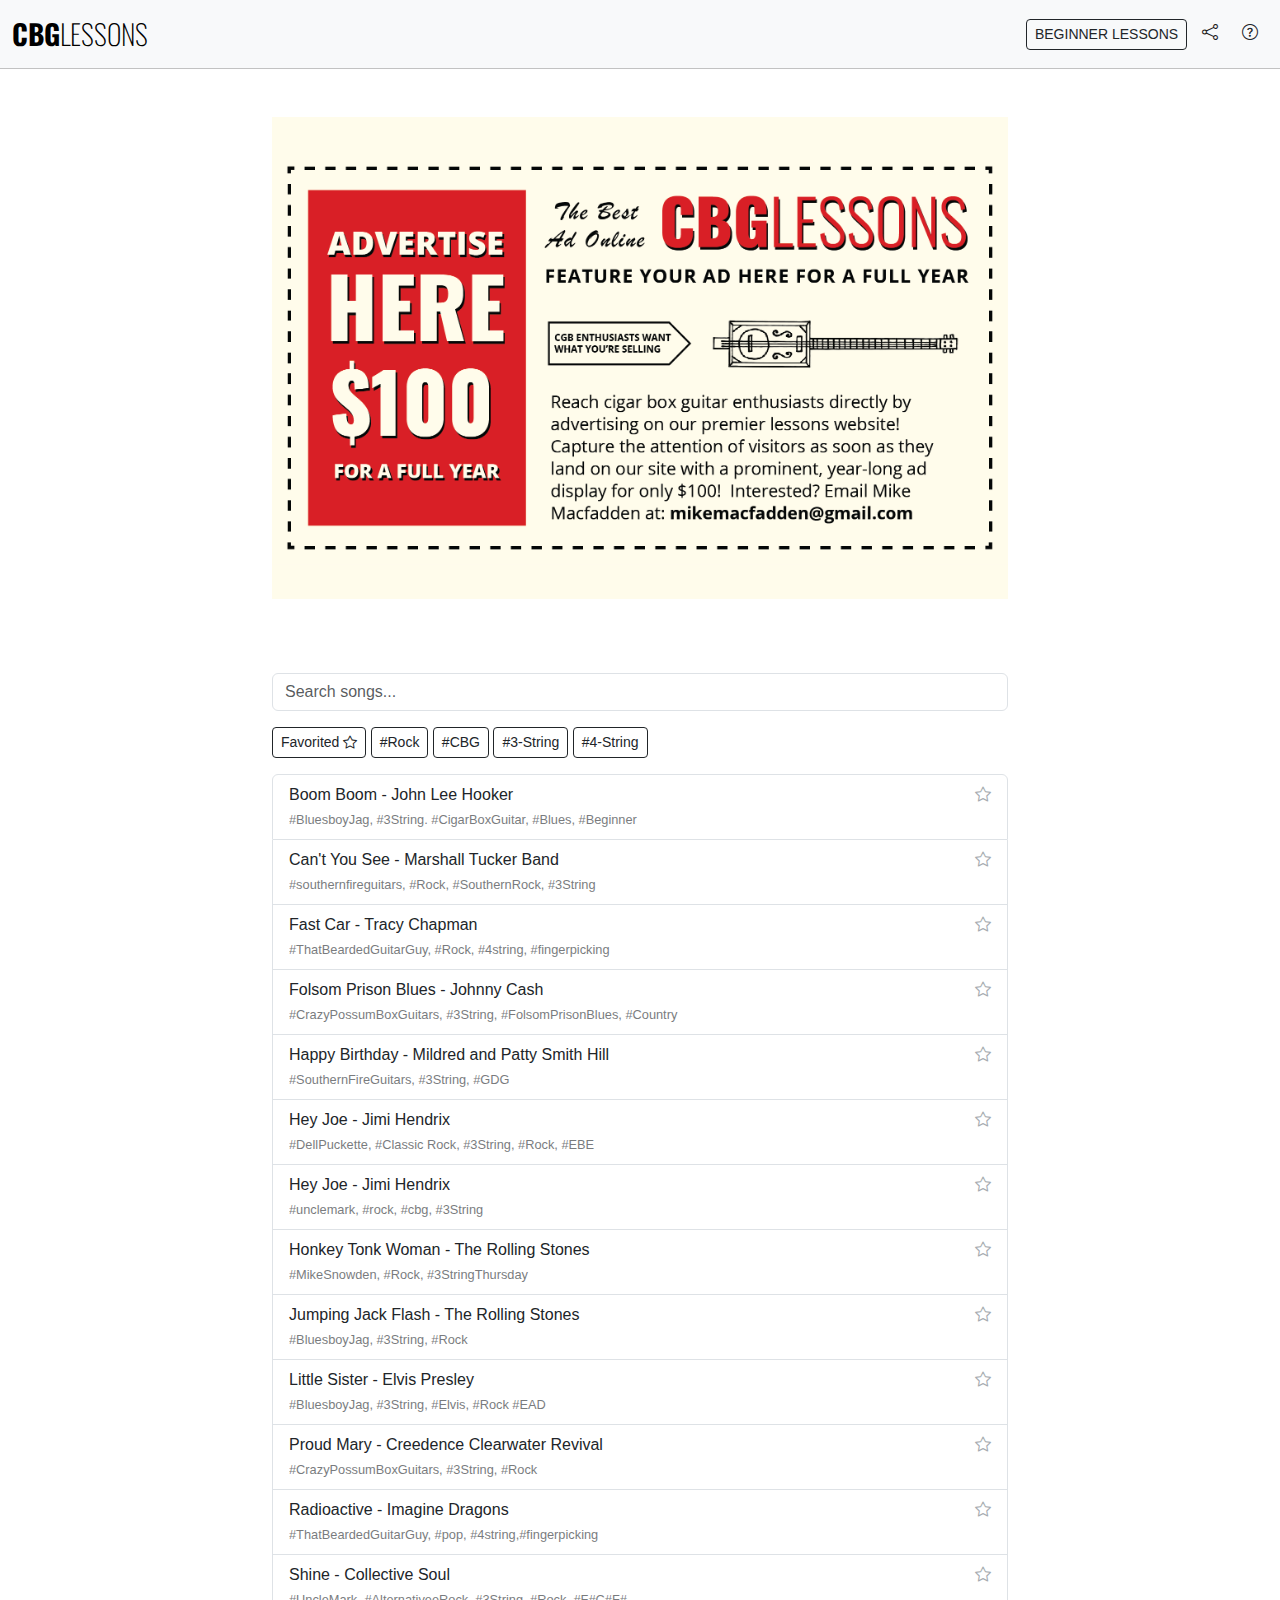
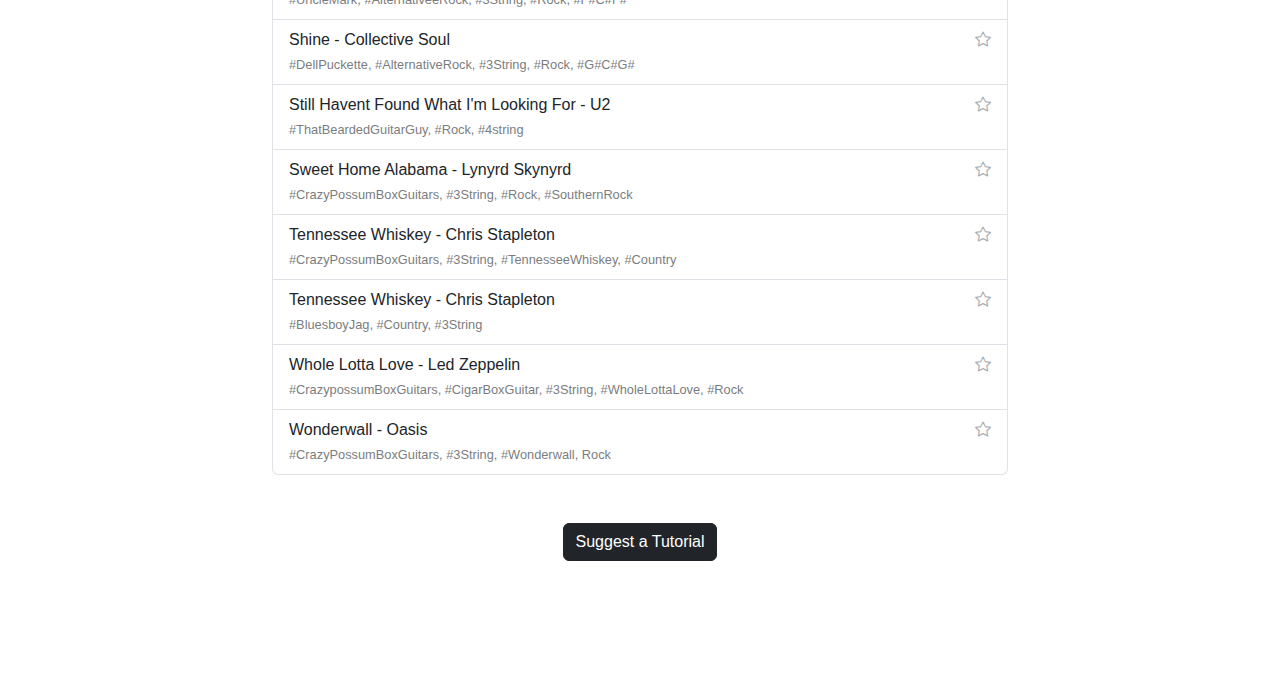
<file: index.html>
<!DOCTYPE html>
<html lang="en">
<head>
    <!-- Google tag (gtag.js) -->
    <script async src="https://www.googletagmanager.com/gtag/js?id=G-9TEPP3727T"></script>
    <script>
    window.dataLayer = window.dataLayer || [];
    function gtag(){dataLayer.push(arguments);}
    gtag('js', new Date());

    gtag('config', 'G-9TEPP3727T');
    </script>
    <meta charset="UTF-8">
    <meta name="viewport" content="width=device-width, initial-scale=1.0">
    <!-- Other meta tags and title -->
    <meta property="og:image" content="img/cbglessons.png">
    <meta property="og:description" content="Your favorite cigar box guitar lessons in one spot.">
    <title>CBG Lessons</title>
    <!-- Bootstrap CSS -->
    <link href="https://cdn.jsdelivr.net/npm/bootstrap@5.3.0-alpha1/dist/css/bootstrap.min.css" rel="stylesheet">
    <link rel="stylesheet" href="https://cdn.jsdelivr.net/npm/bootstrap-icons@1.11.3/font/bootstrap-icons.min.css">
    <!-- Custom CSS -->
    <link rel="stylesheet" href="style.css">
    <!-- Custom Fonts -->
    <link rel="preconnect" href="https://fonts.googleapis.com">
    <link rel="preconnect" href="https://fonts.gstatic.com" crossorigin>
    <link href="https://fonts.googleapis.com/css2?family=Oswald:wght@200..700&display=swap" rel="stylesheet">
</head>
<body>
    <!-- Navbar -->
    <nav class="navbar bg-light navbar-expand-lg">
        <div class="container-fluid">
            <a class="navbar-brand" href="index.html">CBG<span>LESSONS</span></a>
            <div class="nav-buttons">
                <a href="learn.html"><button class="btn btn-sm btn-outline-dark mr-2 filter-btn">BEGINNER LESSONS</button></a>
                <!-- Share Button -->
                <i id="shareButton" onclick="shareURL();" class="bi bi-share"></i>
                <!-- Button to trigger the modal -->
                <a data-bs-toggle="modal" data-bs-target="#exampleModal" class="link-dark">
                    <i class="bi bi-question-circle"></i>
                </a>
            </div>
        </div>
    </nav>
    <div class="container mt-5">
        <div class="row">
            <div class="col-lg-8 offset-lg-2"> 

                <!-- Video Player -->
                <div class="embed-responsive embed-responsive-16by9 mb-4 d-flex align-items-center" id="videoContainer">
                    <!-- YouTube video player will be inserted here
                    <iframe width="100%" height="482" src="https://www.youtube.com/embed/ps9cBeZ43r8?si=QkDxXsxbCtRQk6QI" title="YouTube video player" frameborder="0" allow="accelerometer; autoplay; clipboard-write; encrypted-media; gyroscope; picture-in-picture; web-share" referrerpolicy="strict-origin-when-cross-origin" allowfullscreen></iframe>
                    -->
                    <img src="img/ad-space-mobile.png" class="ad-mobile align-middle d-block d-md-none mx-auto" alt="Reach cigar box guitar enthusiasts directly by advertising on our premier lessons website! Capture the attention of visitors as soon as they land on our site with a prominent, year-long ad display for only $100!  Interested? Email Mike Macfadden at: mikemacfadden@gmail.com">
                    <img src="img/ad-space.png" class="d-none d-md-block ad align-middle" alt="Reach cigar box guitar enthusiasts directly by advertising on our premier lessons website! Capture the attention of visitors as soon as they land on our site with a prominent, year-long ad display for only $100!  Interested? Email Mike Macfadden at: mikemacfadden@gmail.com">
                    
                </div>

                <!-- Song Info -->
                <div id="songInfo"></div>

                <!-- Search Bar -->
                <div class="mb-3">
                    <input type="text" class="form-control" id="searchInput" placeholder="Search songs...">
                </div>

                <!-- Filter Buttons -->
                <div class="mb-3">
                    <button class="btn btn-sm btn-outline-dark mr-2 filter-btn favorite" data-tag="favorited">Favorited <i class="bi bi-star"></i></button>
                    <button class="btn btn-sm btn-outline-dark mr-2 filter-btn" data-tag="#rock" onclick="filterByTag('#rock')">#Rock</button>
                    <button class="btn btn-sm btn-outline-dark mr-2 filter-btn" data-tag="#cbg" onclick="filterByTag('#cbg')">#CBG</button>
                    <button class="btn btn-sm btn-outline-dark mr-2 filter-btn" data-tag="#3string" onclick="filterByTag('#3string')">#3-String</button>
                    <button class="btn btn-sm btn-outline-dark mr-2 filter-btn" data-tag="#4string" onclick="filterByTag('#4string')">#4-String</button>
                    <!-- Add more buttons for other tags as needed -->
                </div>

                

                <!-- Song List -->
                <ul class="list-group" id="songList"></ul>
                
            </div>
        </div>
    </div>

    <div class="container mt-5">
        <div class="row text-center">
            <div class="col-lg-8 offset-lg-2"> 
                <p>
                    <a class="btn btn-dark" data-bs-toggle="collapse" href="#collapseExample" role="button" aria-expanded="false" aria-controls="collapseExample">
                    Suggest a Tutorial
                    </a>
                </p>
                <div class="collapse" id="collapseExample">
                    <div class="card card-body">
                        <iframe src="https://docs.google.com/forms/d/e/1FAIpQLScoyBOEnuHcLIdlZVR8x5k491mDanKnuEfoD_0G9cUmskEbAw/viewform?embedded=true" width="100%" height="1550" frameborder="0" marginheight="0" marginwidth="0">Loading…</iframe>
                    </div>
                </div>
            </div>
        </div>
    </div>

    <!-- Bootstrap Modal -->
    <div class="modal fade" id="exampleModal" tabindex="-1" aria-labelledby="exampleModalLabel" aria-hidden="true">
        <div class="modal-dialog">
            <div class="modal-content">
                <div class="modal-header">
                    <h5 class="modal-title fw-bold" id="exampleModalLabel">Welcome to CBGLessons</h5>
                    <button type="button" class="btn-close" data-bs-dismiss="modal" aria-label="Close"></button>
                </div>
                <div class="modal-body">
                        <p>Discover the soulful world of cigar box guitars (CBGs) and explore a curated selection of lessons designed to inspire and empower musicians of all levels.</p>
                        <p>Whether you're a seasoned guitarist or just starting out, our collection of CBG lessons offers something special for everyone.</p>
                        <h4>What Makes Us Unique?</h4>
                        <ul>
                            <li>Learn from renowned artists who specialize in cigar box guitars, each bringing their own style and expertise to the table.</li>
                            <li>Dive into carefully curated lessons that cover a range of genres, techniques, and playing styles, ensuring a rich and engaging learning experience.</li>
                            <li>Join a vibrant community of CBG enthusiasts and share your musical journey with fellow learners from around the world.</li>
                        </ul>
                        <p>Whether you're here to master new skills or simply enjoy the raw, authentic sound of CBGs, we're thrilled to have you join us.</p>
                        <p>Let the music begin!</p>
                </div>
                <div class="modal-footer">
                    <button type="button" class="btn btn-secondary" data-bs-dismiss="modal">Close</button>
                    <!-- Add additional buttons or actions here -->
                </div>
            </div>
        </div>
    </div>

    <!-- Bootstrap JS (required for some Bootstrap features) -->
    <script src="https://cdn.jsdelivr.net/npm/bootstrap@5.3.0-alpha1/dist/js/bootstrap.bundle.min.js"></script>
    <!-- Custom JavaScript -->
    <script src="scripts.js"></script>
</body>
</html>
</file>
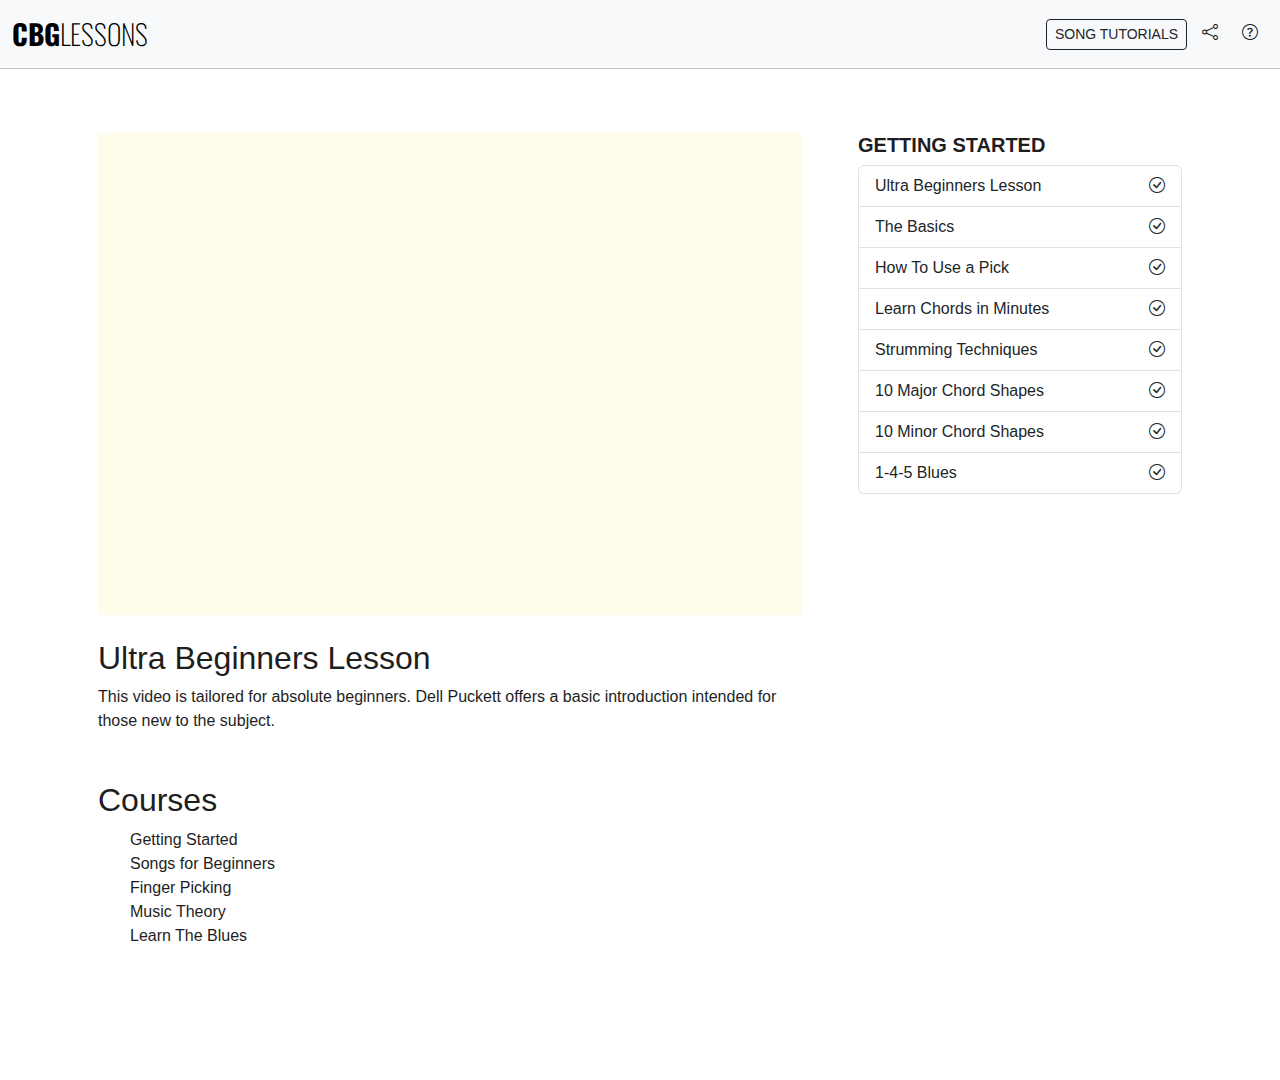
<file: learn.html>
<!DOCTYPE html>
<html lang="en">
<head>
    <!-- Google tag (gtag.js) -->
    <script async src="https://www.googletagmanager.com/gtag/js?id=G-9TEPP3727T"></script>
    <script>
    window.dataLayer = window.dataLayer || [];
    function gtag(){dataLayer.push(arguments);}
    gtag('js', new Date());

    gtag('config', 'G-9TEPP3727T');
    </script>
    <meta charset="UTF-8">
    <meta name="viewport" content="width=device-width, initial-scale=1.0">
    <!-- Other meta tags and title -->
    <meta property="og:image" content="img/cbglessons.png">
    <meta property="og:description" content="Your favorite cigar box guitar lessons in one spot.">
    <title>CBG Lessons</title>
    <!-- Bootstrap CSS -->
    <link href="https://cdn.jsdelivr.net/npm/bootstrap@5.3.0-alpha1/dist/css/bootstrap.min.css" rel="stylesheet">
    <link rel="stylesheet" href="https://cdn.jsdelivr.net/npm/bootstrap-icons@1.11.3/font/bootstrap-icons.min.css">
    <!-- Custom CSS -->
    <link rel="stylesheet" href="style.css">
    <!-- Custom Fonts -->
    <link rel="preconnect" href="https://fonts.googleapis.com">
    <link rel="preconnect" href="https://fonts.gstatic.com" crossorigin>
    <link href="https://fonts.googleapis.com/css2?family=Oswald:wght@200..700&display=swap" rel="stylesheet">
</head>
<body>
    <!-- Navbar -->
    <nav class="navbar bg-light navbar-expand-lg">
        <div class="container-fluid">
            <a class="navbar-brand" href="index.html">CBG<span>LESSONS</span></a>
            <div class="nav-buttons">
                <a href="index.html"><button class="btn btn-sm btn-outline-dark mr-2 filter-btn">SONG TUTORIALS</button></a>
                <!-- Share Button -->
                <i id="learnShareButton" class="bi bi-share"></i>
                <!-- Button to trigger the modal -->
                <a data-bs-toggle="modal" data-bs-target="#exampleModal" class="link-dark">
                    <i class="bi bi-question-circle"></i>
                </a>
            </div>
        </div>
    </nav>
    <div class="container mt-5">
        <div class="row">

            <!-- Two-thirds column -->
            <div class="col-md-8">
                <div class="p-3">
                    <div class="embed-responsive embed-responsive-16by9 mb-4 d-flex align-items-center" id="videoPlayer">
                        <!-- YouTube video player will be inserted here
                        <iframe width="100%" height="482" src="https://www.youtube.com/embed/ps9cBeZ43r8?si=QkDxXsxbCtRQk6QI" title="YouTube video player" frameborder="0" allow="accelerometer; autoplay; clipboard-write; encrypted-media; gyroscope; picture-in-picture; web-share" referrerpolicy="strict-origin-when-cross-origin" allowfullscreen></iframe>
                        -->
                        <img src="img/ad-space-mobile.png" class="ad-mobile align-middle d-block d-md-none mx-auto" alt="Reach cigar box guitar enthusiasts directly by advertising on our premier lessons website! Capture the attention of visitors as soon as they land on our site with a prominent, year-long ad display for only $100!  Interested? Email Mike Macfadden at: mikemacfadden@gmail.com">
                        <img src="img/ad-space.png" class="d-none d-md-block ad align-middle" alt="Reach cigar box guitar enthusiasts directly by advertising on our premier lessons website! Capture the attention of visitors as soon as they land on our site with a prominent, year-long ad display for only $100!  Interested? Email Mike Macfadden at: mikemacfadden@gmail.com">
                        
                    </div>
                    <div id="videoData"></div>
                </div>
            </div>
            <!-- One-third column -->
            <div class="col-md-4">
                <div class="p-3">
                    <h5 id="course">YouTube Video Titles</h5>
                    <ul class="list-group" id="videoList"></ul>
                </div>
            </div>
            
        </div>
        <div class="row">
            <div class="col">
                <div class="p-3">
                <h2>Courses</h2>
                <ul id="courses"></ul>
            </div>
        </div>
    </div>


    <!-- Bootstrap Modal -->
    <div class="modal fade" id="exampleModal" tabindex="-1" aria-labelledby="exampleModalLabel" aria-hidden="true">
        <div class="modal-dialog">
            <div class="modal-content">
                <div class="modal-header">
                    <h5 class="modal-title fw-bold" id="exampleModalLabel">Welcome to CBGLessons</h5>
                    <button type="button" class="btn-close" data-bs-dismiss="modal" aria-label="Close"></button>
                </div>
                <div class="modal-body">
                        <p>Discover the soulful world of cigar box guitars (CBGs) and explore a curated selection of lessons designed to inspire and empower musicians of all levels.</p>
                        <p>Whether you're a seasoned guitarist or just starting out, our collection of CBG lessons offers something special for everyone.</p>
                        <h4>What Makes Us Unique?</h4>
                        <ul>
                            <li>Learn from renowned artists who specialize in cigar box guitars, each bringing their own style and expertise to the table.</li>
                            <li>Dive into carefully curated lessons that cover a range of genres, techniques, and playing styles, ensuring a rich and engaging learning experience.</li>
                            <li>Join a vibrant community of CBG enthusiasts and share your musical journey with fellow learners from around the world.</li>
                        </ul>
                        <p>Whether you're here to master new skills or simply enjoy the raw, authentic sound of CBGs, we're thrilled to have you join us.</p>
                        <p>Let the music begin!</p>
                </div>
                <div class="modal-footer">
                    <button type="button" class="btn btn-secondary" data-bs-dismiss="modal">Close</button>
                    <!-- Add additional buttons or actions here -->
                </div>
            </div>
        </div>
    </div>

    <!-- Bootstrap JS (required for some Bootstrap features) -->
    <script src="https://cdn.jsdelivr.net/npm/bootstrap@5.3.0-alpha1/dist/js/bootstrap.bundle.min.js"></script>
    <!-- Custom JavaScript -->
    <script src="learnScripts.js"></script>
    <script src="scripts.js"></script>
</body>
</html>
</file>
<file: style.css>
/* Custom CSS styles */
body {
    font-family: Arial, sans-serif;
    padding:0 0 100px 0;
    color:#1E1E1E;
}
.navbar{
    border-bottom:1px solid rgb(194, 194, 194);
}
.navbar-brand{
    font-family: "Oswald", sans-serif;
    font-weight:700;
    font-size: 28px;
}
.navbar-brand span{
    font-weight: 100;
}
.nav-buttons i{
    margin:0 10px;
    cursor:pointer;
}
#songInfo{
    min-height:25px;
    margin-bottom:25px;
    color:#1E1E1E;
    font-size:14px;
}

.list-group-item {
    cursor: pointer;
}

.list-group-item span{
    opacity:0.6;
}

/* Responsive video player */
.embed-responsive {
    position: relative;
    display: block;
    width: 100%;
    padding: 0;
    overflow: hidden;
    min-height:482px;
    background-color: #FFFCEB;
}
.ad{
    width:100%;
    display: inline-block;
}
.ad-mobile{
    max-height:482px;
}
.embed-responsive::before {
    display: block;
    content: "";
}

.embed-responsive .embed-responsive-item,
.embed-responsive iframe,
.embed-responsive embed,
.embed-responsive object,
.embed-responsive video {
    position: absolute;
    top: 0;
    left: 0;
    bottom: 0;
    width: 100%;
    height: 100%;
    border: 0;
}

.filter-btn.active {
    background-color: #212529; /* Change to desired darker color */
    color: #fff; /* Text color for active button */
}


.modal-trigger{
    position:absolute;
    top:5px;
    right:10px;
    z-index: 10;
}


/*
=================================================
LEARN
=================================================
*/
#course{
    text-transform: uppercase;
    font-weight:900;
}
.list-group-item i{
    float:right;
}


/* Small devices (landscape phones, 576px and up)*/
@media (max-width: 576px) {
    .btn-sm{
       font-size:11px;
       margin-bottom:5px;
    }    
}
</file>
